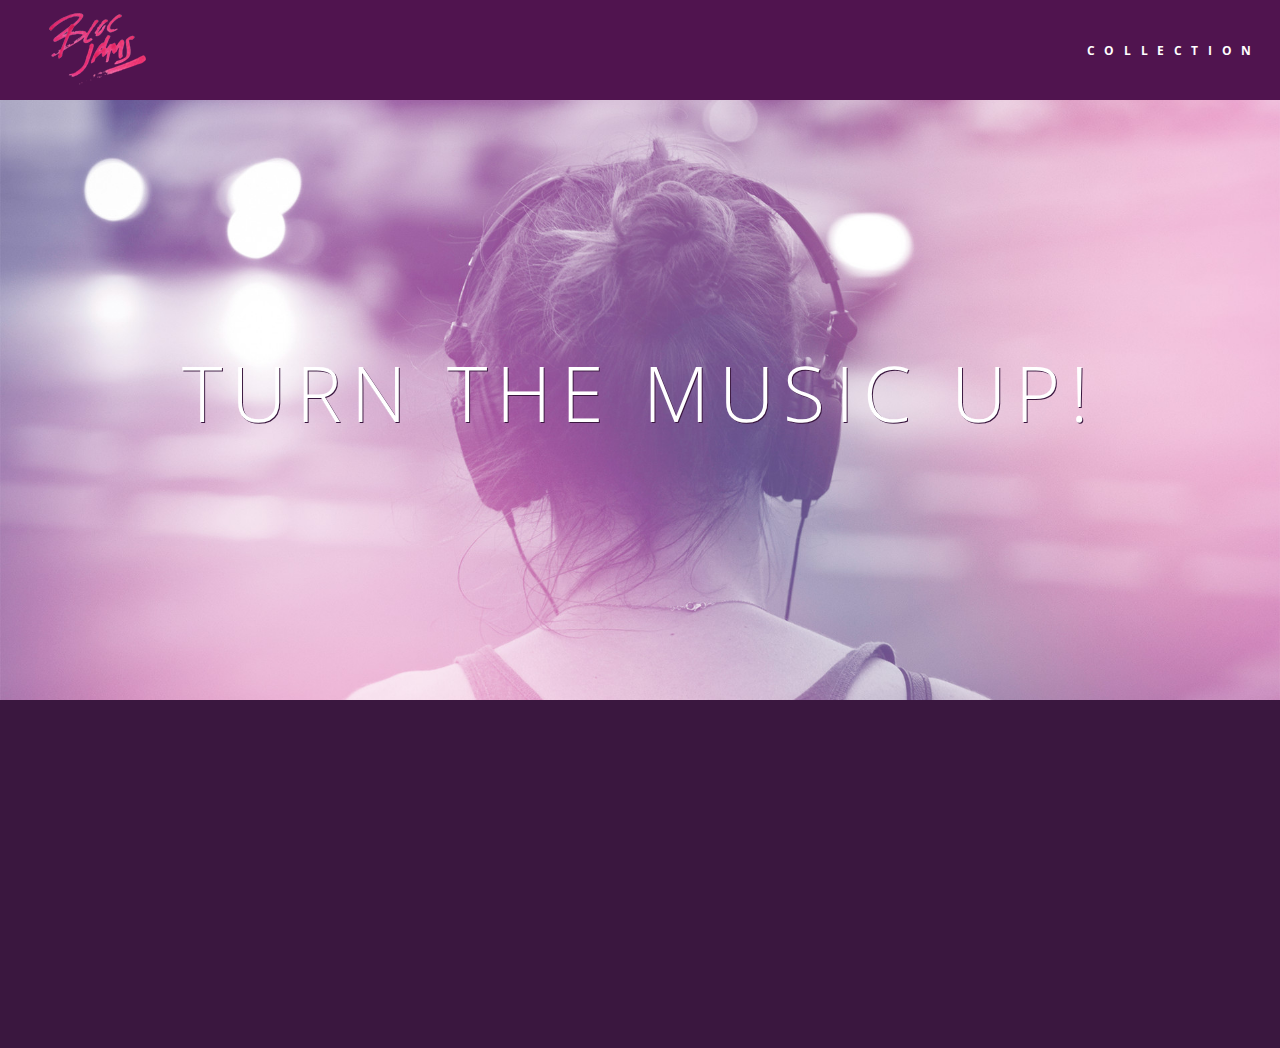
<file: index.html>
<!DOCTYPE html>
<html>
    <head>
        <title>Bloc Jams</title>
        <meta name="viewport" content="width=device-width, initial-scale=1">
        <link rel="stylesheet" type="text/css" href="http://fonts.googleapis.com/css?family=Open+Sans:400,800,600,700,300">
        <link rel="stylesheet" type="text/css" href="http://code.ionicframework.com/ionicons/2.0.1/css/ionicons.min.css">
        <link rel="stylesheet" type="text/css" href="styles/normalize.css">
        <link rel="stylesheet" type="text/css" href="styles/main.css">
        <link rel="stylesheet" type="text/css" href="styles/landing.css">
    </head>
    <body class="landing">
        <nav class="navbar"> <!-- nav bar -->
            <a href="index.html" class="logo">
                <img src="assets/images/bloc_jams_logo.png" alt="bloc jams logo">
            </a>
            <div class="links-container">
                <a href="collection.html" class="navbar-link">collection</a>
            </div>
        </nav>
        <section class="hero-content"> <!-- hero content -->
            <h1 class="hero-title">Turn the music up!</h1>
        </section>
        <section class="selling-points container"> <!-- selling points -->
            <div class="point column third">
                <span class="ion-music-note"></span>
                <h5 class="point-title">Choose your music</h5>
                <p class="point-description">The world is full of music; why should you have to listen to music that someone else chose?</p>
            </div>
            <div class="point column third">
                <span class="ion-radio-waves"></span>
                <h5 class="point-title">Unlimited, streaming, ad-free</h5>
                <p class="point-description">No arbitrary limits. No distractions.</p>
            </div>
            <div class="point column third">
                <span class="ion-iphone"></span>
                <h5 class="point-title">Mobile enabled</h5>
                <p class="point-description">Listen to your music on the go. This streaming service is available on all mobile platforms.</p>
            </div>
        </section>
        <script src="https://code.jquery.com/jquery-2.1.3.min.js"></script>
        <script src="scripts/landing.js"></script>
    </body>
</html>
</file>
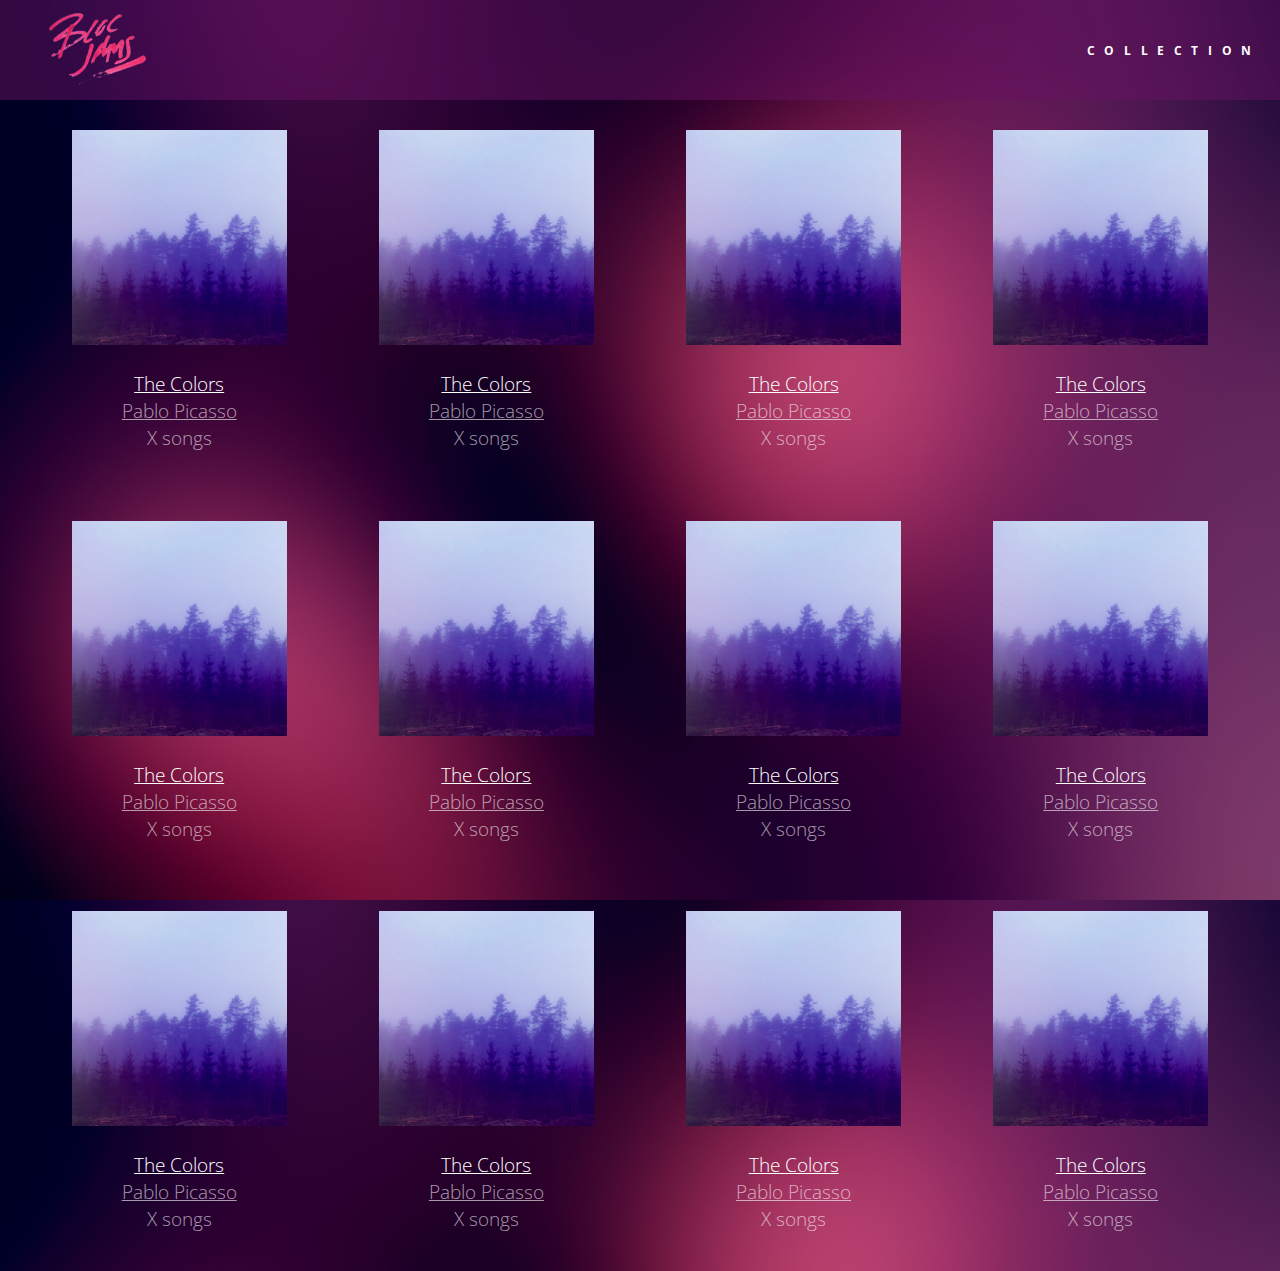
<file: collection.html>
<!DOCTYPE html>
<html>
    <head>
        <title>Bloc Jams</title>
        <meta name="viewport" content="width=device-width, initial-scale=1">
        <link rel="stylesheet" type="text/css" href="http://fonts.googleapis.com/css?family=Open+Sans:400,800,600,700,300">
        <link rel="stylesheet" type="text/css" href="http://code.ionicframework.com/ionicons/2.0.1/css/ionicons.min.css">
        <link rel="stylesheet" type="text/css" href="styles/normalize.css">
        <link rel="stylesheet" type="text/css" href="styles/main.css">
        <link rel="stylesheet" type="text/css" href="styles/collection.css">
    </head>
    <body class="collection">
        <nav class="navbar"> <!-- nav bar -->
            <a href="index.html" class="logo">
                <img src="assets/images/bloc_jams_logo.png" alt="bloc jams logo">
            </a>
            <div class="links-container">
                <a href="collection.html" class="navbar-link">collection</a>
            </div>
        </nav>

        <section class="album-covers container clearfix">
        </section>
        <script src="https://code.jquery.com/jquery-2.1.3.min.js"></script>
        <script src="scripts/collection.js"></script>
    </body>
</html>
</file>
<file: styles/main.css>
*, *:before, *:after {
 -moz-box-sizing: border-box;
 -webkit-box-sizing: border-box;
 box-sizing: border-box;
}

.container {
 margin: 0 auto;
 max-width: 64rem;
}

.container.narrow {
    max-width: 56rem;
}
 
/* Medium and small screens (640px) */
@media (min-width: 40rem) {
    html { font-size: 112%; }
 
    .column {
        float: left;
        padding-left: 1rem;
        padding-right: 1rem;
    }

    .column.full { width: 100%; }
    .column.two-thirds { width: 66.7%; }
    .column.half { width: 50%; }
    .column.third { width: 33.3%; }
    .column.fourth { width: 25%; }
    .column.flow-opposite { float: right; }  
}

.clearfix:before,
.clearfix:after {
    content: " ";
    display: table;
}

.clearfix:after {
    clear: both;
}

/* Large screens (1024px) */
@media (min-width: 64rem) {
    html { font-size: 120%; }
}

html {
    height: 100%; /* makes sure our HTML takes up 100% of the browser window */
}
 
body {
    font-family: 'Open Sans'; /* sets our font to the "Open Sans" typeface */
    color: white; /* sets the text color to white */
    min-height: 100%; /* says the height of the body must be, at minimum, 100% of the window */
}
 
.navbar {
    position: relative;
    padding: 0.5rem;
    background-color: rgb(101,18,95);
    /* #1 */
    background-color: rgba(101,18,95,0.5);
    /* #2 */
    z-index: 1;
}
 
 .navbar .logo {
    position: relative; /* positioning will be explained in a resource */
    left: 2rem;
    cursor: pointer; /* produces the finger-pointer icon when you hover over the logo */
}

.navbar .links-container {
    display: table;
    position: absolute;
    top: 0;
    right: 0;
    height: 100px;
    color: white;
    /* #3 */
    text-decoration: none;
}

.links-container .navbar-link {
    display: table-cell;
    position: relative;
    height: 100%;
    padding-left: 1rem;
    padding-right: 1rem;
    /* #4 */
    vertical-align: middle;
    color: white;
    font-size: 0.625rem;
    letter-spacing: 0.5rem;
    font-weight: 700;
    text-transform: uppercase;
    /* #3 */
    text-decoration: none;
    cursor: pointer;
}

/* #5 */
.links-container .navbar-link:hover {
    color: rgb(233,50,117);
}
</file>
<file: styles/landing.css>
body.landing {
     background-color: rgb(58,23,63); /* sets the background color to an RGB value (see below) */
}
.hero-content {
     position: relative; 
     min-height: 600px; /* hero content element must be _at least_ 600 pixels */
     background-image: url(../assets/images/bloc_jams_bg.jpg);
     background-repeat: no-repeat;
     background-position: center center;
     background-size: cover;
 }

 .hero-content .hero-title {
     position: absolute;             /* positioning will be explained in a resource */
     top: 40%;                       /* positioning will be explained in a resource */
     -webkit-transform: translateY(-50%);
     -moz-transform: translateY(-50%);
     -ms-transform: translateY(-50%);
     transform: translateY(-50%);
     width: 100%;                    /* makes sure the title inhabits the full width of its container */
     text-align: center;             /* aligns text in the horizontal center of the element */
     font-size: 4rem;                /* specifies the size of the font in root em units */
     font-weight: 300;               /* makes the font thinner or lighter weight */
     text-transform: uppercase;      /* transforms the text to be all uppercase lettering */
     letter-spacing: 0.5rem;         /* puts 0.5 root ems worth of space between each letter */
     text-shadow: 1px 1px 0px rgb(58,23,63); /* creates a shadow underneath the text for readability over the image */
 }

 .selling-points {
     position: relative;
     -webkit-box-sizing: border-box;
     -moz-box-sizing: border-box;
 }
 
 .point {
     position: relative;
     padding: 2rem;
     text-align: center;
     opacity: 0;
     -webkit-transform: scaleX(0.9) translateY(3rem);
     -moz-transform: scaleX(0.9) translateY(3rem);
     transform: scaleX(0.9) translateY(3rem);
     -webkit-transition: all 0.25s ease-in-out;
     -moz-transition: all 0.25s ease-in-out;
     transition: all 0.25s ease-in-out;
     -webkit-transition-delay: 0.2s;
     -moz-transition-delay: 0.2s;
     transition-delay: 0.2s;
 }
 
 .point .point-title {
     font-size: 1.25rem;
 }
 
 .ion-music-note,
 .ion-radio-waves,
 .ion-iphone {
     color: rgb(233,50,117);
     font-size: 5rem;
 }
</file>
<file: styles/collection.css>
body.collection {
    background-image: url(../assets/images/blurred_backgrounds/blur_bg_2.jpg);
    background-repeat: repeat-y;
    background-position: center center;
    background-size: cover;
}

.album-covers {
    position: relative;
}

.collection-album-container {
    position: relative;
    margin-top: 30px;
    margin-bottom: 20px;
    text-align: center;
}

.collection-album-container .caption {
    margin-top: 10px;
}

.collection-album-container .caption p {
    font-size: 1rem;
    font-weight: 300;
    color: rgba(255, 255, 255, 0.6);
}

.collection-album-container .caption p a {
    color: rgba(255, 255, 255, 0.6);
}

.collection-album-container .caption p a.album-name {
    color: white;
}

.collection-album-container img {
    width: 80%;
}
</file>
